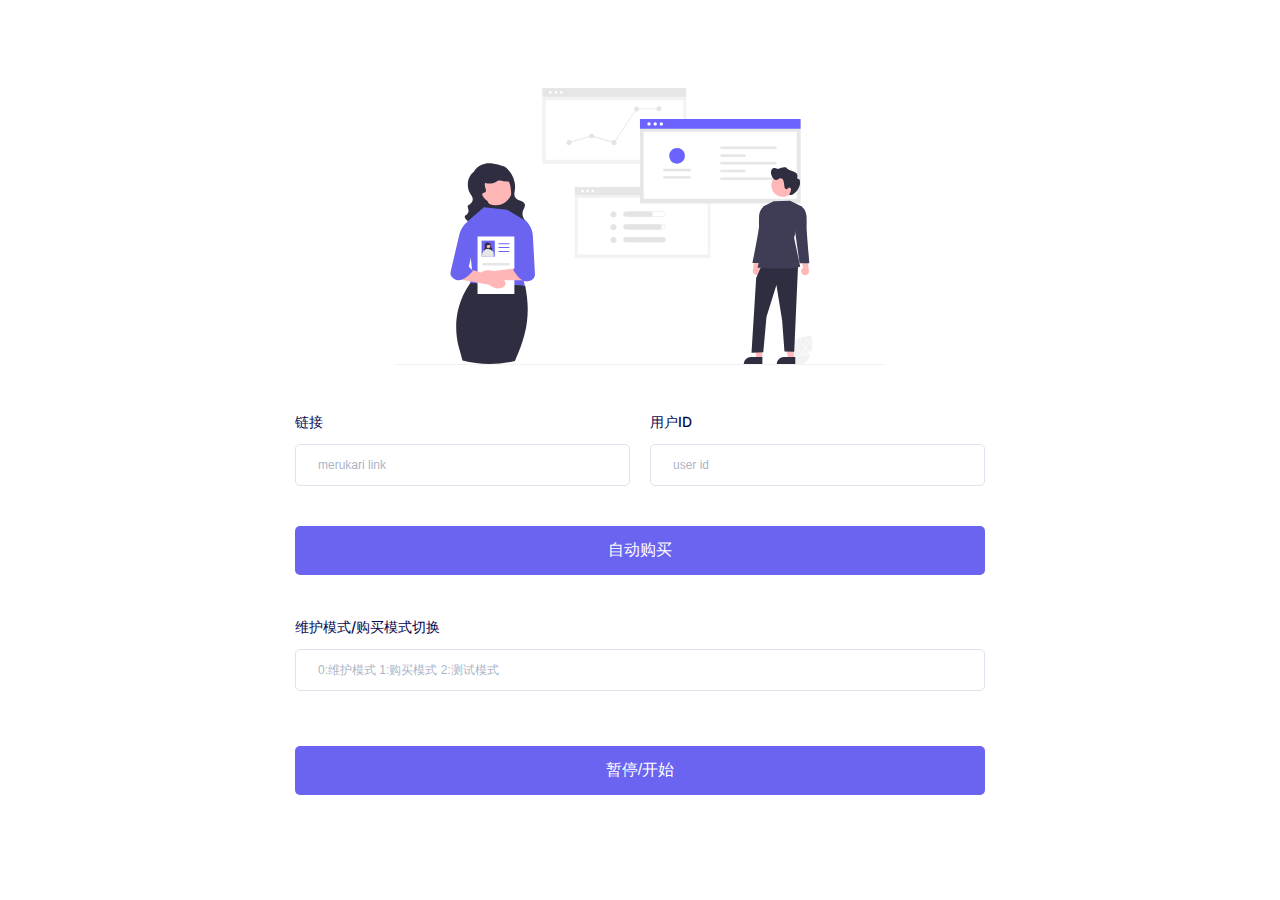
<file: buyer.html>
<!DOCTYPE html>
<html lang="en">
<head>
    <meta charset="UTF-8">
    <meta http-equiv="X-UA-Compatible" content="IE=edge">
    <meta name="viewport" content="width=device-width, initial-scale=1.0">
    <title>Document</title>
</head>
<body>
    <script>
        function callMaintenanceAPI() {
          if (document.getElementById('input1').value == undefined || document.getElementById('input1').value == ""){
            alert('请输入维护/运行状态0：维护中 1：运行中 2：测试中');
            return
          }
            const inputValue = document.getElementById('input1').value;
            fetch(`https://16dd-2001-19f0-7001-5f6-5400-4ff-fe75-1880.ngrok-free.app/maintenance/${inputValue}`, {
                headers: {
                    'x-api-key': 'DX1TXDMYJDV8JPN1BC4VLMAF88KP5JT5'
                }
            })
            .then(response => {
                // if (response.ok) {
                    alert('维护/运行通知成功');
                // }
                return response.json();
            })
            .then(data => console.log(data));
            
        }

        function callBuyAPI() {
          if (document.getElementById('input2').value == undefined || document.getElementById('input2').value == ""){
            alert('请输入有效链接');
            return
          }
          if (document.getElementById('input3').value == undefined || document.getElementById('input3').value == ""){
            alert('请输入user id');
            return
          }
            const url = document.getElementById('input2').value;
            const userId = document.getElementById('input3').value;
            fetch('https://16dd-2001-19f0-7001-5f6-5400-4ff-fe75-1880.ngrok-free.app/order/buy', {
                method: 'POST',
                headers: {
                    'x-api-key': 'DX1TXDMYJDV8JPN1BC4VLMAF88KP5JT5',
                    'Content-Type': 'application/json'
                },
                body: JSON.stringify({ url: url, user_id: userId })
            })
            .then(response => {
                // if (response.ok) {
                    alert('通知购买成功！');
                // }
                return response.json();
            })
            .then(data => console.log(data));
            
        }
    </script>
<div class="formbold-main-wrapper">
    <!-- Author: FormBold Team -->
    <!-- Learn More: https://formbold.com -->
    <div class="formbold-form-wrapper">
      <svg class="formbold-img" width="490" height="277" viewBox="0 0 490 277" fill="none" xmlns="http://www.w3.org/2000/svg">
      <path d="M117.788 99.057L84.5945 102.957L88.3018 134.357L121.495 130.457L117.788 99.057Z" fill="#2F2E41"/>
      <path d="M100.822 117.158C109.823 117.158 117.119 109.879 117.119 100.901C117.119 91.9228 109.823 84.6445 100.822 84.6445C91.8224 84.6445 84.5264 91.9228 84.5264 100.901C84.5264 109.879 91.8224 117.158 100.822 117.158Z" fill="#FFB6B6"/>
      <path d="M90.0781 75.6872H90.0781C79.9229 78.4996 80.8686 82.276 77.7916 84.6556C72.3704 88.8479 71.2638 99.2447 75.1344 105.565C76.1686 107.254 78.1922 109.485 77.6602 112.214C77.2517 114.309 75.5278 115.719 75.2031 115.976C72.5456 118.078 74.1697 115.758 73.0488 117.386C71.8115 119.184 74.2981 121.226 73.2853 124.305C72.3875 127.034 69.8811 127.107 69.7511 128.772C69.5271 131.639 76.5603 136.524 83.2852 135.285C89.2729 134.182 93.1547 128.566 94.0901 123.597C94.7167 120.268 94.4982 114.695 91.5975 112.313C91.1906 111.979 90.0923 111.183 88.9712 109.727C88.0842 108.575 86.9163 107.059 87.3548 105.865C87.8219 104.594 89.6224 105.023 90.5864 103.749C91.8936 102.022 89.8131 99.6077 89.7775 96.8984C89.7174 92.3108 95.5106 86.1039 102.434 86.1501C110.288 86.2025 114.119 94.2657 114.521 95.1488C115.354 96.9792 115.559 98.8206 115.97 102.503C116.558 107.788 116.927 111.101 115.668 114.694C113.857 119.862 110.753 119.692 110.317 123.426C109.637 129.25 116.654 134.194 117.455 134.743C123.392 138.817 131.687 139.277 132.807 136.991C133.815 134.931 128.043 132.59 127.52 126.615C127.066 121.437 131.067 119.372 129.74 115.935C128.281 112.152 123.053 113.668 120.28 109.522C117.691 105.652 121.296 102.912 119.672 94.5437C119.328 92.7734 118.161 87.7141 114.25 83.0253C112.527 80.9596 110.775 78.8587 107.853 77.9887C104.582 77.0146 95.45 74.1995 90.0782 75.6872L90.0781 75.6872L90.0781 75.6872Z" fill="#2F2E41"/>
      <path d="M84.896 90.7656C85.7332 94.2515 91.2594 95.3588 93.5822 95.5333C94.5659 95.6072 97.8903 95.8569 100.955 94.0883C102.087 93.4345 102.467 92.919 103.681 92.6102C105.325 92.1922 106.241 92.727 108.967 93.1469C111.997 93.6137 113.513 93.8472 114.185 93.1126C115.283 91.9118 113.935 88.5641 112.231 86.3962C109.081 82.3876 104.089 81.6182 101.761 81.2593C99.1009 80.8493 93.7033 80.0172 89.2377 83.3095C88.6407 83.7497 84.0453 87.2239 84.8959 90.7656H84.896L84.896 90.7656Z" fill="#2F2E41"/>
      <path d="M119.898 272.967C111.817 274.923 103.375 275.956 94.692 275.956C85.2874 275.956 76.1623 274.744 67.4758 272.46C66.5288 268.964 65.4536 265.092 64.2349 260.809C53.3011 222.357 75.452 195.095 75.452 195.095L80.917 190.793L130.109 197.391C135.834 225.234 132.108 245.895 119.898 272.967L119.898 272.967Z" fill="#2F2E41"/>
      <path d="M111.885 121.636L88.8718 119.34L72.1875 133.688L77.3654 185.341L75.0641 195.098L129.72 197.394L126.843 183.619L130.87 133.114L111.885 121.636Z" fill="#6A64F1"/>
      <path d="M119.364 148.607H82.543V206H119.364V148.607Z" fill="white"/>
      <path d="M114.11 156.159H103.821C103.543 156.159 103.317 155.933 103.317 155.656C103.317 155.378 103.543 155.152 103.821 155.152H114.11C114.388 155.152 114.614 155.378 114.614 155.656C114.614 155.933 114.388 156.159 114.11 156.159Z" fill="#6A64F1"/>
      <path d="M114.11 160.03H103.821C103.543 160.03 103.317 159.804 103.317 159.527C103.317 159.249 103.543 159.023 103.821 159.023H114.11C114.388 159.023 114.614 159.249 114.614 159.527C114.614 159.804 114.388 160.03 114.11 160.03Z" fill="#6A64F1"/>
      <path d="M114.11 163.903H103.821C103.543 163.903 103.317 163.677 103.317 163.4C103.317 163.122 103.543 162.896 103.821 162.896H114.11C114.388 162.896 114.614 163.122 114.614 163.4C114.614 163.677 114.388 163.903 114.11 163.903Z" fill="#6A64F1"/>
      <path d="M113.648 177.454H88.6302C87.9536 177.454 87.4031 176.905 87.4031 176.23C87.4031 175.555 87.9536 175.006 88.6302 175.006H113.648C114.324 175.006 114.875 175.555 114.875 176.23C114.875 176.905 114.324 177.454 113.648 177.454Z" fill="#E6E6E6"/>
      <path d="M99.5741 199.745C104.552 201.302 109.392 200.001 110.384 196.841C111.376 193.68 108.146 189.858 103.166 188.302C101.185 187.653 99.0776 187.486 97.0194 187.817L75.8451 181.488L62.407 191.078L94.2476 196.644C95.7493 198.087 97.5758 199.151 99.5741 199.745Z" fill="#FFB6B6"/>
      <path d="M74.356 132.537C74.356 132.537 66.6413 136.935 64.4371 146.28L55.6204 183.66C55.6204 183.66 53.9672 189.157 61.4064 191.906C68.8455 194.654 77.9378 182.836 77.9378 182.836L73.7854 178.693L81.7951 143.806L74.356 132.537V132.537L74.356 132.537Z" fill="#6A64F1"/>
      <path d="M93.835 194.221C88.6602 194.878 84.126 192.746 83.7078 189.461C83.2896 186.176 87.1453 182.981 92.322 182.325C94.3863 182.035 96.4902 182.242 98.4579 182.929L120.419 180.424L131.952 192.227L99.6262 192.105C97.8929 193.262 95.9071 193.987 93.835 194.221Z" fill="#FFB6B6"/>
      <path d="M130.536 132.502C130.536 132.502 137.352 138.188 137.87 147.774L139.942 186.119C139.942 186.119 140.598 191.821 132.79 193.218C124.981 194.615 118.12 181.382 118.12 181.382L122.94 178.035L121.221 142.286L130.536 132.502H130.536H130.536Z" fill="#6A64F1"/>
      <path d="M99.8027 152.625H86.5703V168.695H99.8027V152.625Z" fill="#6A64F1"/>
      <path d="M90.1027 164.62L89.1937 168.592L89.1707 168.695H86.5818C86.8924 167.387 87.2779 165.768 87.4563 164.993C87.6806 164.052 88.2675 163.444 88.6414 163.14C88.8313 162.973 88.9694 162.898 88.9694 162.898L90.1028 164.62H90.1027H90.1027Z" fill="#E6E6E6"/>
      <path d="M98.842 168.697H96.3221L96.115 164.387L97.4957 162.935L97.536 162.895C97.536 162.895 98.5773 163.761 98.6521 165.225C98.6924 165.954 98.773 167.417 98.842 168.697H98.842Z" fill="#E6E6E6"/>
      <path d="M95.5746 157.791L91.0737 158.32L91.5764 162.578L96.0773 162.049L95.5746 157.791Z" fill="#2F2E41"/>
      <path d="M93.2744 160.247C94.4947 160.247 95.4841 159.26 95.4841 158.042C95.4841 156.825 94.4947 155.838 93.2744 155.838C92.054 155.838 91.0647 156.825 91.0647 158.042C91.0647 159.26 92.054 160.247 93.2744 160.247Z" fill="#FFB6B6"/>
      <path d="M91.8175 154.624H91.8175C90.4405 155.005 90.5687 155.518 90.1515 155.84C89.4164 156.409 89.2664 157.818 89.7912 158.675C89.9314 158.904 90.2058 159.207 90.1337 159.577C90.0783 159.861 89.8446 160.052 89.8005 160.087C89.4402 160.372 89.6604 160.057 89.5084 160.278C89.3406 160.522 89.6778 160.799 89.5405 161.216C89.4187 161.586 89.0789 161.596 89.0613 161.822C89.0309 162.211 89.9846 162.873 90.8964 162.705C91.7083 162.556 92.2347 161.794 92.3615 161.12C92.4465 160.669 92.4169 159.913 92.0235 159.59C91.9684 159.545 91.8194 159.437 91.6674 159.24C91.5471 159.084 91.3888 158.878 91.4482 158.716C91.5116 158.544 91.7557 158.602 91.8864 158.429C92.0637 158.195 91.7816 157.868 91.7767 157.5C91.7686 156.878 92.5541 156.037 93.4929 156.043C94.5579 156.05 95.0773 157.143 95.1319 157.263C95.2449 157.511 95.2727 157.761 95.3283 158.26C95.4081 158.977 95.4581 159.426 95.2874 159.913C95.0419 160.614 94.6209 160.591 94.5618 161.097C94.4695 161.887 95.4211 162.557 95.5297 162.632C96.3347 163.184 97.4595 163.247 97.6113 162.937C97.7481 162.657 96.9654 162.34 96.8944 161.53C96.833 160.827 97.3754 160.548 97.1955 160.081C96.9976 159.569 96.2888 159.774 95.9127 159.212C95.5617 158.687 96.0505 158.316 95.8303 157.181C95.7837 156.941 95.6254 156.255 95.0951 155.619C94.8615 155.339 94.6239 155.054 94.2277 154.936C93.7842 154.804 92.5459 154.422 91.8175 154.624L91.8175 154.624H91.8175Z" fill="#2F2E41"/>
      <path d="M91.1148 156.67C91.2283 157.143 91.9776 157.293 92.2926 157.316C92.426 157.326 92.8768 157.36 93.2923 157.12C93.4458 157.032 93.4973 156.962 93.662 156.92C93.8849 156.863 94.0091 156.936 94.3787 156.993C94.7896 157.056 94.9951 157.088 95.0862 156.988C95.2352 156.825 95.0524 156.371 94.8213 156.077C94.3941 155.534 93.7173 155.43 93.4016 155.381C93.0409 155.325 92.309 155.213 91.7035 155.659C91.6226 155.719 90.9994 156.19 91.1148 156.67H91.1148H91.1148Z" fill="#2F2E41"/>
      <path d="M97.588 162.989L97.1335 168.694H89.1998L89.194 168.591L88.6417 163.138L88.636 163.075L90.3159 161.635L90.8337 161.187L91.1847 160.889L92.0879 160.981L94.6883 161.239H94.6941L95.5686 161.767L96.8746 162.559L97.4959 162.932L97.588 162.989Z" fill="#E6E6E6"/>
      <path d="M415.894 265.59L408.219 266.033L416.476 263.048C417.807 255.837 416.845 247.873 416.845 247.873C416.845 247.873 400.255 249.161 394.52 256.161C388.784 263.16 390.942 269.013 396.075 273.219C401.208 277.425 407.371 278.391 413.107 271.392C414.422 269.669 415.371 267.694 415.894 265.59Z" fill="#F2F2F2"/>
      <path d="M406.915 265.33L406.633 265.675C403.326 269.668 400.086 272.243 396.953 273.359C396.908 273.376 396.862 273.39 396.817 273.407L396.742 273.195L396.673 272.99C400.095 271.817 403.372 268.881 406.257 265.398C406.351 265.287 406.446 265.174 406.539 265.058C407.747 263.573 408.884 262.001 409.931 260.427C410.013 260.306 410.095 260.182 410.177 260.058C411.548 257.973 412.761 255.9 413.77 254.063C413.842 253.934 413.912 253.803 413.98 253.674C415.675 250.557 416.75 248.176 416.985 247.645C417.015 247.581 417.03 247.545 417.034 247.537L417.234 247.624L417.237 247.624L417.439 247.712C417.435 247.72 417.384 247.841 417.283 248.061C416.912 248.888 415.882 251.113 414.364 253.917C414.295 254.043 414.225 254.174 414.153 254.303C413.336 255.795 412.389 257.434 411.334 259.105C411.07 259.525 410.805 259.936 410.539 260.337C410.459 260.463 410.377 260.587 410.295 260.708C409.163 262.41 408.036 263.95 406.915 265.33Z" fill="white"/>
      <path d="M414.364 253.918C414.237 253.839 414.108 253.759 413.981 253.675C413.634 253.445 413.299 253.198 412.977 252.935C411.604 251.813 410.501 250.398 409.748 248.793C409.602 248.825 409.456 248.856 409.307 248.889C410.088 250.59 411.247 252.091 412.697 253.276C413.04 253.558 413.398 253.821 413.77 254.064C413.896 254.148 414.024 254.227 414.153 254.304C415.208 254.943 416.355 255.417 417.553 255.711C417.557 255.557 417.56 255.406 417.565 255.258C416.437 254.972 415.359 254.52 414.364 253.918Z" fill="white"/>
      <path d="M410.539 260.337C410.415 260.248 410.295 260.154 410.177 260.058C410.139 260.03 410.102 259.999 410.066 259.97C408.58 258.753 407.411 257.194 406.658 255.427C405.905 253.66 405.59 251.737 405.74 249.822C405.59 249.867 405.439 249.912 405.288 249.96C405.162 251.918 405.504 253.879 406.286 255.679C407.068 257.48 408.268 259.067 409.786 260.312C409.834 260.351 409.882 260.39 409.931 260.427C410.052 260.524 410.173 260.617 410.295 260.708C412.195 262.109 414.458 262.933 416.814 263.082C416.842 262.936 416.87 262.791 416.896 262.644C414.598 262.51 412.388 261.708 410.539 260.337Z" fill="white"/>
      <path d="M406.916 265.329C406.788 265.241 406.662 265.15 406.539 265.057C406.406 264.958 406.276 264.856 406.147 264.751C404.153 263.113 402.743 260.873 402.128 258.366C401.513 255.859 401.727 253.221 402.737 250.846C402.547 250.921 402.358 250.995 402.171 251.073C401.236 253.502 401.089 256.164 401.753 258.68C402.416 261.197 403.856 263.441 405.868 265.093C405.996 265.198 406.125 265.301 406.257 265.398C406.381 265.494 406.506 265.585 406.633 265.674C409.203 267.464 412.356 268.211 415.456 267.763C415.523 267.607 415.585 267.448 415.647 267.289C412.593 267.796 409.461 267.093 406.916 265.329Z" fill="white"/>
      <path d="M291.184 0.117188H147.323V75.6545H291.184V0.117188Z" fill="#F2F2F2"/>
      <path d="M291.096 0H147.235V8.75687H291.096V0Z" fill="#E6E6E6"/>
      <path d="M288.491 12.3066H150.576V71.6716H288.491V12.3066Z" fill="white"/>
      <path d="M160.868 5.80337C161.668 5.80337 162.316 5.15483 162.316 4.35481C162.316 3.55479 161.668 2.90625 160.868 2.90625C160.067 2.90625 159.419 3.55479 159.419 4.35481C159.419 5.15483 160.067 5.80337 160.868 5.80337Z" fill="white"/>
      <path d="M166.366 5.80337C167.166 5.80337 167.815 5.15483 167.815 4.35481C167.815 3.55479 167.166 2.90625 166.366 2.90625C165.566 2.90625 164.917 3.55479 164.917 4.35481C164.917 5.15483 165.566 5.80337 166.366 5.80337Z" fill="white"/>
      <path d="M155.354 5.80337C156.154 5.80337 156.803 5.15483 156.803 4.35481C156.803 3.55479 156.154 2.90625 155.354 2.90625C154.554 2.90625 153.906 3.55479 153.906 4.35481C153.906 5.15483 154.554 5.80337 155.354 5.80337Z" fill="white"/>
      <path d="M174.072 57.1761C175.478 57.1761 176.617 56.0366 176.617 54.631C176.617 53.2254 175.478 52.0859 174.072 52.0859C172.666 52.0859 171.527 53.2254 171.527 54.631C171.527 56.0366 172.666 57.1761 174.072 57.1761Z" fill="#E4E4E4"/>
      <path d="M196.553 50.512C197.959 50.512 199.098 49.3725 199.098 47.9669C199.098 46.5613 197.959 45.4219 196.553 45.4219C195.148 45.4219 194.008 46.5613 194.008 47.9669C194.008 49.3725 195.148 50.512 196.553 50.512Z" fill="#E4E4E4"/>
      <path d="M219.035 57.1761C220.44 57.1761 221.58 56.0366 221.58 54.631C221.58 53.2254 220.44 52.0859 219.035 52.0859C217.629 52.0859 216.49 53.2254 216.49 54.631C216.49 56.0366 217.629 57.1761 219.035 57.1761Z" fill="#E4E4E4"/>
      <path d="M241.516 23.5569C242.922 23.5569 244.061 22.4175 244.061 21.0119C244.061 19.6063 242.922 18.4668 241.516 18.4668C240.111 18.4668 238.971 19.6063 238.971 21.0119C238.971 22.4175 240.111 23.5569 241.516 23.5569Z" fill="#E4E4E4"/>
      <path d="M263.998 23.2425C265.403 23.2425 266.543 22.103 266.543 20.6974C266.543 19.2918 265.403 18.1523 263.998 18.1523C262.592 18.1523 261.453 19.2918 261.453 20.6974C261.453 22.103 262.592 23.2425 263.998 23.2425Z" fill="#E4E4E4"/>
      <path d="M219.088 55.2005L196.553 48.199L174.327 54.9698L173.818 54.2909L196.553 47.1391L218.981 54.0602L241.268 20.6522L241.358 20.6157L263.839 20.5762L264.156 21.3634L241.764 21.3668L219.088 55.2005Z" fill="#E4E4E4"/>
      <path d="M315.278 99.0449H179.896V170.13H315.278V99.0449Z" fill="#F2F2F2"/>
      <path d="M315.195 98.9355H179.813V107.176H315.195V98.9355Z" fill="#E6E6E6"/>
      <path d="M312.744 110.043H182.75V166.512H312.744V110.043Z" fill="white"/>
      <path d="M192.642 104.398C193.395 104.398 194.005 103.788 194.005 103.035C194.005 102.282 193.395 101.672 192.642 101.672C191.889 101.672 191.279 102.282 191.279 103.035C191.279 103.788 191.889 104.398 192.642 104.398Z" fill="white"/>
      <path d="M197.817 104.398C198.569 104.398 199.18 103.788 199.18 103.035C199.18 102.282 198.569 101.672 197.817 101.672C197.064 101.672 196.453 102.282 196.453 103.035C196.453 103.788 197.064 104.398 197.817 104.398Z" fill="white"/>
      <path d="M187.454 104.398C188.207 104.398 188.817 103.788 188.817 103.035C188.817 102.282 188.207 101.672 187.454 101.672C186.701 101.672 186.091 102.282 186.091 103.035C186.091 103.788 186.701 104.398 187.454 104.398Z" fill="white"/>
      <path d="M405.654 31.1523H245.068V115.472H405.654V31.1523Z" fill="#E6E6E6"/>
      <path d="M405.556 31.0215H244.97V40.7964H405.556V31.0215Z" fill="#6C63FF"/>
      <path d="M401.791 43.8008H248.673V110.767H401.791V43.8008Z" fill="white"/>
      <path d="M260.187 37.5015C261.08 37.5015 261.804 36.7776 261.804 35.8845C261.804 34.9915 261.08 34.2676 260.187 34.2676C259.294 34.2676 258.57 34.9915 258.57 35.8845C258.57 36.7776 259.294 37.5015 260.187 37.5015Z" fill="white"/>
      <path d="M266.325 37.5015C267.218 37.5015 267.942 36.7776 267.942 35.8845C267.942 34.9915 267.218 34.2676 266.325 34.2676C265.432 34.2676 264.708 34.9915 264.708 35.8845C264.708 36.7776 265.432 37.5015 266.325 37.5015Z" fill="white"/>
      <path d="M254.033 37.5015C254.927 37.5015 255.65 36.7776 255.65 35.8845C255.65 34.9915 254.927 34.2676 254.033 34.2676C253.14 34.2676 252.417 34.9915 252.417 35.8845C252.417 36.7776 253.14 37.5015 254.033 37.5015Z" fill="white"/>
      <path d="M326.325 58.4727C326.007 58.5149 325.715 58.6713 325.504 58.9128C325.292 59.1542 325.175 59.4644 325.175 59.7854C325.175 60.1065 325.292 60.4166 325.504 60.6581C325.715 60.8996 326.007 61.056 326.325 61.0982H380.546C380.864 61.056 381.156 60.8996 381.368 60.6581C381.58 60.4166 381.696 60.1065 381.696 59.7854C381.696 59.4644 381.58 59.1542 381.368 58.9128C381.156 58.6713 380.864 58.5149 380.546 58.4727H326.325Z" fill="#E6E6E6"/>
      <path d="M326.325 89.4355C326.007 89.4778 325.715 89.6342 325.504 89.8756C325.292 90.1171 325.175 90.4273 325.175 90.7483C325.175 91.0694 325.292 91.3795 325.504 91.621C325.715 91.8625 326.007 92.0189 326.325 92.0611H380.546C380.864 92.0189 381.156 91.8625 381.368 91.621C381.58 91.3795 381.696 91.0694 381.696 90.7483C381.696 90.4273 381.58 90.1171 381.368 89.8756C381.156 89.6342 380.864 89.4778 380.546 89.4355H326.325Z" fill="#E6E6E6"/>
      <path d="M326.325 66.3496C326.007 66.3918 325.715 66.5482 325.504 66.7897C325.292 67.0312 325.175 67.3413 325.175 67.6624C325.175 67.9834 325.292 68.2935 325.504 68.535C325.715 68.7765 326.007 68.9329 326.325 68.9751H349.657C349.975 68.9329 350.267 68.7765 350.479 68.535C350.69 68.2935 350.807 67.9834 350.807 67.6624C350.807 67.3413 350.69 67.0312 350.479 66.7897C350.267 66.5482 349.975 66.3918 349.657 66.3496H326.325Z" fill="#E6E6E6"/>
      <path d="M326.325 73.8574C326.007 73.8996 325.715 74.056 325.503 74.2975C325.292 74.539 325.175 74.8491 325.175 75.1702C325.175 75.4912 325.292 75.8014 325.503 76.0429C325.715 76.2843 326.007 76.4407 326.325 76.483H380.546C380.864 76.4407 381.156 76.2843 381.368 76.0429C381.579 75.8014 381.696 75.4912 381.696 75.1702C381.696 74.8491 381.579 74.539 381.368 74.2975C381.156 74.056 380.864 73.8996 380.546 73.8574H326.325Z" fill="#E6E6E6"/>
      <path d="M326.325 81.7344C326.007 81.7766 325.715 81.933 325.504 82.1745C325.292 82.416 325.175 82.7261 325.175 83.0471C325.175 83.3682 325.292 83.6783 325.504 83.9198C325.715 84.1613 326.007 84.3177 326.325 84.3599H349.657C349.975 84.3177 350.267 84.1613 350.479 83.9198C350.69 83.6783 350.807 83.3682 350.807 83.0471C350.807 82.7261 350.69 82.416 350.479 82.1745C350.267 81.933 349.975 81.7766 349.657 81.7344H326.325Z" fill="#E6E6E6"/>
      <path d="M294.726 90.6241C294.89 90.6245 295.053 90.5924 295.204 90.5298C295.356 90.4673 295.494 90.3753 295.611 90.2593C295.727 90.1433 295.819 90.0055 295.882 89.8538C295.945 89.7021 295.978 89.5394 295.978 89.3752C295.978 89.2109 295.946 89.0482 295.883 88.8964C295.82 88.7446 295.728 88.6067 295.612 88.4906C295.495 88.3745 295.357 88.2824 295.206 88.2197C295.054 88.157 294.891 88.1248 294.727 88.125H269.378C269.213 88.1246 269.051 88.1566 268.899 88.2192C268.747 88.2818 268.609 88.3738 268.492 88.4898C268.376 88.6058 268.284 88.7436 268.221 88.8953C268.158 89.047 268.125 89.2097 268.125 89.3739C268.125 89.5382 268.157 89.7009 268.22 89.8527C268.283 90.0045 268.375 90.1424 268.492 90.2585C268.608 90.3746 268.746 90.4666 268.898 90.5294C269.049 90.5921 269.212 90.6243 269.376 90.6241H294.726Z" fill="#E4E4E4"/>
      <path d="M294.726 83.2628C295.057 83.2622 295.374 83.1302 295.608 82.896C295.841 82.6617 295.973 82.3442 295.973 82.0132C295.973 81.6822 295.841 81.3647 295.608 81.1305C295.374 80.8962 295.057 80.7643 294.726 80.7637H269.378C269.213 80.7633 269.051 80.7953 268.899 80.8579C268.747 80.9205 268.609 81.0124 268.492 81.1284C268.376 81.2444 268.284 81.3823 268.221 81.534C268.158 81.6857 268.125 81.8483 268.125 82.0126C268.125 82.1769 268.157 82.3396 268.22 82.4914C268.283 82.6431 268.375 82.781 268.492 82.8971C268.608 83.0133 268.746 83.1053 268.898 83.1681C269.049 83.2308 269.212 83.263 269.376 83.2628H294.726Z" fill="#E4E4E4"/>
      <path d="M282.051 59.9121C283.607 59.9121 285.128 60.3734 286.421 61.2377C287.715 62.1019 288.723 63.3303 289.318 64.7675C289.913 66.2047 290.069 67.7862 289.766 69.3119C289.462 70.8376 288.713 72.2391 287.613 73.3391C286.513 74.439 285.112 75.1881 283.586 75.4916C282.06 75.7951 280.479 75.6394 279.041 75.0441C277.604 74.4487 276.376 73.4406 275.512 72.1472C274.647 70.8537 274.186 69.3331 274.186 67.7774C274.188 65.6922 275.018 63.6929 276.492 62.2184C277.967 60.7439 279.966 59.9145 282.051 59.9121Z" fill="#6C63FF"/>
      <path d="M218.443 129.469C220.143 129.469 221.52 128.091 221.52 126.392C221.52 124.692 220.143 123.314 218.443 123.314C216.744 123.314 215.366 124.692 215.366 126.392C215.366 128.091 216.744 129.469 218.443 129.469Z" fill="#E4E4E4"/>
      <path d="M267.888 123.997C268.162 123.997 268.434 124.051 268.688 124.155C268.941 124.26 269.172 124.414 269.366 124.608C269.56 124.802 269.714 125.032 269.819 125.285C269.924 125.539 269.978 125.81 269.978 126.084C269.978 126.359 269.924 126.63 269.819 126.884C269.714 127.137 269.56 127.367 269.366 127.561C269.172 127.755 268.941 127.909 268.688 128.013C268.434 128.118 268.162 128.172 267.888 128.171H235.522C235.248 128.172 234.976 128.118 234.723 128.013C234.469 127.909 234.239 127.755 234.045 127.561C233.851 127.367 233.697 127.137 233.592 126.884C233.487 126.63 233.432 126.359 233.432 126.084C233.432 125.81 233.487 125.539 233.592 125.285C233.697 125.032 233.851 124.802 234.045 124.608C234.239 124.414 234.469 124.26 234.723 124.155C234.976 124.051 235.248 123.997 235.522 123.997H267.888ZM267.888 123.486H235.522C234.833 123.486 234.173 123.76 233.685 124.247C233.198 124.735 232.924 125.395 232.924 126.084C232.924 126.774 233.198 127.434 233.685 127.922C234.173 128.409 234.833 128.683 235.522 128.683H267.888C268.577 128.683 269.238 128.409 269.725 127.922C270.212 127.434 270.486 126.774 270.486 126.084C270.486 125.395 270.212 124.735 269.725 124.247C269.238 123.76 268.577 123.486 267.888 123.486Z" fill="#E4E4E4"/>
      <path d="M255.117 128.683H230.753C230.064 128.683 229.403 128.409 228.916 127.922C228.428 127.434 228.155 126.774 228.155 126.084C228.155 125.395 228.428 124.735 228.916 124.247C229.403 123.76 230.064 123.486 230.753 123.486H255.117C255.806 123.486 256.467 123.76 256.954 124.247C257.442 124.735 257.715 125.395 257.715 126.084C257.715 126.774 257.442 127.434 256.954 127.922C256.467 128.409 255.806 128.683 255.117 128.683Z" fill="#E4E4E4"/>
      <path d="M218.443 142.248C220.143 142.248 221.52 140.871 221.52 139.171C221.52 137.472 220.143 136.094 218.443 136.094C216.744 136.094 215.366 137.472 215.366 139.171C215.366 140.871 216.744 142.248 218.443 142.248Z" fill="#E4E4E4"/>
      <path d="M267.888 136.777C268.162 136.776 268.434 136.83 268.688 136.935C268.941 137.039 269.172 137.193 269.366 137.387C269.56 137.581 269.714 137.811 269.819 138.064C269.924 138.318 269.978 138.589 269.978 138.864C269.978 139.138 269.924 139.41 269.819 139.663C269.714 139.917 269.56 140.147 269.366 140.341C269.172 140.534 268.941 140.688 268.688 140.793C268.434 140.897 268.162 140.951 267.888 140.951H235.522C235.248 140.951 234.976 140.897 234.723 140.793C234.469 140.688 234.239 140.534 234.045 140.341C233.851 140.147 233.697 139.917 233.592 139.663C233.487 139.41 233.432 139.138 233.432 138.864C233.432 138.589 233.487 138.318 233.592 138.064C233.697 137.811 233.851 137.581 234.045 137.387C234.239 137.193 234.469 137.039 234.723 136.935C234.976 136.83 235.248 136.776 235.522 136.777H267.888ZM267.888 136.266H235.522C234.833 136.266 234.173 136.539 233.685 137.027C233.198 137.514 232.924 138.175 232.924 138.864C232.924 139.553 233.198 140.214 233.685 140.701C234.173 141.188 234.833 141.462 235.522 141.462H267.888C268.577 141.462 269.238 141.188 269.725 140.701C270.212 140.214 270.486 139.553 270.486 138.864C270.486 138.175 270.212 137.514 269.725 137.027C269.238 136.539 268.577 136.266 267.888 136.266Z" fill="#E4E4E4"/>
      <path d="M264.318 141.462H230.753C230.064 141.462 229.403 141.188 228.916 140.701C228.428 140.214 228.155 139.553 228.155 138.864C228.155 138.175 228.428 137.514 228.916 137.027C229.403 136.539 230.064 136.266 230.753 136.266H264.318C265.006 136.267 265.666 136.541 266.153 137.028C266.639 137.515 266.913 138.175 266.913 138.864C266.913 139.552 266.639 140.213 266.153 140.7C265.666 141.187 265.006 141.461 264.318 141.462Z" fill="#E4E4E4"/>
      <path d="M218.443 155.028C220.143 155.028 221.52 153.65 221.52 151.95C221.52 150.251 220.143 148.873 218.443 148.873C216.744 148.873 215.366 150.251 215.366 151.95C215.366 153.65 216.744 155.028 218.443 155.028Z" fill="#E4E4E4"/>
      <path d="M267.888 149.554C268.442 149.554 268.972 149.774 269.364 150.165C269.755 150.557 269.975 151.088 269.975 151.641C269.975 152.195 269.755 152.725 269.364 153.117C268.972 153.508 268.442 153.728 267.888 153.728H235.522C234.969 153.728 234.438 153.508 234.047 153.117C233.655 152.725 233.435 152.195 233.435 151.641C233.435 151.088 233.655 150.557 234.047 150.165C234.438 149.774 234.969 149.554 235.522 149.554H267.888ZM267.888 149.043H235.522C234.833 149.043 234.173 149.317 233.685 149.804C233.198 150.291 232.924 150.952 232.924 151.641C232.924 152.33 233.198 152.991 233.685 153.478C234.173 153.966 234.833 154.239 235.522 154.239H267.888C268.577 154.239 269.238 153.966 269.725 153.478C270.212 152.991 270.486 152.33 270.486 151.641C270.486 150.952 270.212 150.291 269.725 149.804C269.238 149.317 268.577 149.043 267.888 149.043Z" fill="#E4E4E4"/>
      <path d="M268.003 154.239H230.753C230.064 154.239 229.403 153.966 228.916 153.478C228.428 152.991 228.155 152.33 228.155 151.641C228.155 150.952 228.428 150.291 228.916 149.804C229.403 149.317 230.064 149.043 230.753 149.043H268.003C268.692 149.043 269.353 149.317 269.841 149.804C270.328 150.291 270.602 150.952 270.602 151.641C270.602 152.33 270.328 152.991 269.841 153.478C269.353 153.966 268.692 154.239 268.003 154.239Z" fill="#E4E4E4"/>
      <path d="M364.853 185.343C365.229 184.895 365.502 184.371 365.654 183.806C365.805 183.241 365.831 182.65 365.729 182.075C365.627 181.499 365.4 180.953 365.065 180.474C364.729 179.996 364.292 179.597 363.785 179.305L366.443 165.346L359.627 168.186L358.148 181.007C357.715 181.891 357.621 182.902 357.884 183.851C358.147 184.799 358.748 185.618 359.575 186.153C360.401 186.687 361.395 186.9 362.368 186.751C363.341 186.602 364.225 186.101 364.853 185.343Z" fill="#FFB7B7"/>
      <path d="M398.839 271L393.067 271L390.322 248.738L398.84 248.739L398.839 271Z" fill="#FFB7B7"/>
      <path d="M400.311 276.595L381.701 276.594V276.358C381.701 274.437 382.465 272.595 383.823 271.237C385.181 269.878 387.024 269.115 388.945 269.115H388.945L400.311 269.116L400.311 276.595Z" fill="#2F2E41"/>
      <path d="M367.298 271L361.526 271L358.781 248.738L367.299 248.739L367.298 271Z" fill="#FFB7B7"/>
      <path d="M367.357 276.595L348.748 276.594V276.358C348.748 274.437 349.511 272.595 350.869 271.237C352.228 269.878 354.07 269.115 355.991 269.115H355.991L367.358 269.116L367.357 276.595Z" fill="#2F2E41"/>
      <path d="M366.825 176.979L361.176 189.993L356.516 264.797L368.285 264.327L371.499 228.667L381.415 196.906L387.116 232.315L389.47 263.385L399.208 263.807L403.089 176.979H366.825Z" fill="#2F2E41"/>
      <path d="M395.063 112.758L378.69 113.167L369.077 118.102L368.55 154.51L362.554 179.646C362.554 179.646 400.014 182.224 405.192 178.458L399.072 149.742L407.28 118.707L395.063 112.758Z" fill="#3F3D56"/>
      <path d="M370.826 118.671L369.077 118.102C369.077 118.102 363.529 121.662 364.057 130.27C364.057 130.27 363.849 134.725 364.048 137.689C364.276 141.09 357.457 174.88 357.457 174.88H367.343L371.58 144.28L370.826 118.671Z" fill="#3F3D56"/>
      <path d="M407.024 185.812C406.648 185.364 406.374 184.84 406.223 184.275C406.072 183.71 406.046 183.119 406.148 182.544C406.25 181.968 406.476 181.422 406.812 180.943C407.148 180.464 407.585 180.065 408.091 179.774L405.434 165.814L412.25 168.655L413.728 181.476C414.162 182.359 414.256 183.371 413.993 184.32C413.73 185.268 413.129 186.087 412.302 186.622C411.476 187.156 410.482 187.369 409.509 187.22C408.536 187.07 407.652 186.569 407.024 185.812Z" fill="#FFB7B7"/>
      <path d="M404.817 119.141L406.566 118.572C406.566 118.572 412.114 122.133 411.586 130.741C411.586 130.741 411.794 135.196 411.595 138.16C411.367 141.56 414.42 175.35 414.42 175.35H404.534L400.297 144.751L404.817 119.141Z" fill="#3F3D56"/>
      <path d="M399.083 97.483C399.083 99.7278 398.417 101.922 397.17 103.789C395.923 105.655 394.15 107.11 392.076 107.969C390.002 108.828 387.72 109.053 385.518 108.615C383.316 108.177 381.294 107.096 379.707 105.509C378.119 103.921 377.038 101.899 376.6 99.6973C376.162 97.4956 376.387 95.2134 377.246 93.1395C378.105 91.0655 379.56 89.2929 381.427 88.0457C383.293 86.7985 385.488 86.1328 387.732 86.1328C389.219 86.1291 390.692 86.4183 392.067 86.9839C393.442 87.5494 394.692 88.3802 395.746 89.4289C396.8 90.4776 397.637 91.7237 398.21 93.0959C398.782 94.4681 399.079 95.9396 399.083 97.4264C399.083 97.4453 399.083 97.4641 399.083 97.483Z" fill="#FFB7B7"/>
      <path d="M376.42 82.237C377.75 79.3779 380.323 79.9432 382.573 80.9124C385.423 80.2803 388.133 78.3878 391.203 79.507C394.228 83.9059 404.382 82.6117 402.222 89.773C402.219 91.4891 405.451 90.4902 404.886 93.3007C406.598 98.7094 398.707 108.953 394.176 106.796C395.297 104.742 397.856 100.078 393.974 99.6153C385.623 107.386 393.113 84.819 382.62 91.3817C379.146 94.5612 374.389 85.4173 376.42 82.237Z" fill="#2F2E41"/>
      <path d="M489.433 277H0.56713C0.416717 277 0.272465 276.947 0.166108 276.854C0.0597506 276.76 0 276.633 0 276.5C0 276.367 0.0597506 276.24 0.166108 276.146C0.272465 276.053 0.416717 276 0.56713 276H489.433C489.583 276 489.728 276.053 489.834 276.146C489.94 276.24 490 276.367 490 276.5C490 276.633 489.94 276.76 489.834 276.854C489.728 276.947 489.583 277 489.433 277Z" fill="#F2F2F2"/>
      </svg>
  

        <div class="formbold-input-flex">
          <div>
            <label for="firstname" class="formbold-form-label"> 链接 </label>
            <input
              type="text"
              name="firstname"
              id="input2"
              placeholder="merukari link"
              class="formbold-form-input"
            />
          </div>
  
          <div>
            <label for="lastname" class="formbold-form-label"> 用户ID </label>
            <input
              type="text"
              name="lastname"
              id="input3"
              placeholder="user id"
              class="formbold-form-input"
            />
          </div>
        </div>
        <button class="formbold-btn" onclick="callBuyAPI()" >自动购买  </button>
  <br>
  <br>
  <br>
        <div class="formbold-mb-3">
          <label for="address" class="formbold-form-label"> 维护模式/购买模式切换 </label>
  
          <input
            type="text"
            name="address"
            id="input1"
            placeholder="0:维护模式 1:购买模式 2:测试模式"
            class="formbold-form-input formbold-mb-3"
          />
          <!-- <input
            type="text"
            name="address2"
            id="address2"
            placeholder="user id"
            class="formbold-form-input"
          /> -->
        </div>
  
        <button class="formbold-btn" onclick="callMaintenanceAPI()" >暂停/开始  </button>

    </div>
  </div>
  <style>
    @import url('https://fonts.googleapis.com/css2?family=Inter:wght@400;500;600;700&display=swap');
    * {
      margin: 0;
      padding: 0;
      box-sizing: border-box;
    }
    body {
      font-family: 'Inter', sans-serif;
    }
    .formbold-mb-3 {
      margin-bottom: 15px;
    }
  
    .formbold-main-wrapper {
      display: flex;
      align-items: center;
      justify-content: center;
      padding: 48px;
    }
  
    .formbold-form-wrapper {
      margin: 0 auto;
      max-width: 770px;
      width: 100%;
      background: white;
      padding: 40px;
    }
  
    .formbold-img {
      display: block;
      margin: 0 auto 45px;
    }
  
    .formbold-input-wrapp > div {
      display: flex;
      gap: 20px;
    }
  
    .formbold-input-flex {
      display: flex;
      gap: 20px;
      margin-bottom: 15px;
    }
    .formbold-input-flex > div {
      width: 50%;
    }
    .formbold-form-input {
      width: 100%;
      padding: 13px 22px;
      border-radius: 5px;
      border: 1px solid #dde3ec;
      background: #ffffff;
      font-weight: 500;
      font-size: 12px;
      color: #536387;
      outline: none;
      resize: none;
    }
    .formbold-form-input::placeholder,
    select.formbold-form-input,
    .formbold-form-input[type='date']::-webkit-datetime-edit-text,
    .formbold-form-input[type='date']::-webkit-datetime-edit-month-field,
    .formbold-form-input[type='date']::-webkit-datetime-edit-day-field,
    .formbold-form-input[type='date']::-webkit-datetime-edit-year-field {
      color: rgba(83, 99, 135, 0.5);
    }
  
    .formbold-form-input:focus {
      border-color: #6a64f1;
      box-shadow: 0px 3px 8px rgba(0, 0, 0, 0.05);
    }
    .formbold-form-label {
      color: #07074D;
      font-weight: 500;
      font-size: 14px;
      line-height: 24px;
      display: block;
      margin-bottom: 10px;
    }
  
    .formbold-form-file-flex {
      display: flex;
      align-items: center;
      gap: 20px;
    }
    .formbold-form-file-flex .formbold-form-label {
      margin-bottom: 0;
    }
    .formbold-form-file {
      font-size: 14px;
      line-height: 24px;
      color: #536387;
    }
    .formbold-form-file::-webkit-file-upload-button {
      display: none;
    }
    .formbold-form-file:before {
      content: 'Upload file';
      display: inline-block;
      background: #EEEEEE;
      border: 0.5px solid #FBFBFB;
      box-shadow: inset 0px 0px 2px rgba(0, 0, 0, 0.25);
      border-radius: 3px;
      padding: 3px 12px;
      outline: none;
      white-space: nowrap;
      -webkit-user-select: none;
      cursor: pointer;
      color: #637381;
      font-weight: 500;
      font-size: 12px;
      line-height: 16px;
      margin-right: 10px;
    }
  
    .formbold-btn {
      text-align: center;
      width: 100%;
      font-size: 16px;
      border-radius: 5px;
      padding: 14px 25px;
      border: none;
      font-weight: 500;
      background-color: #6a64f1;
      color: white;
      cursor: pointer;
      margin-top: 25px;
    }
    .formbold-btn:hover {
      box-shadow: 0px 3px 8px rgba(0, 0, 0, 0.05);
    }
  
    .formbold-w-45 {
      width: 45%;
    }
  </style>
  
</body>
</html>
</file>
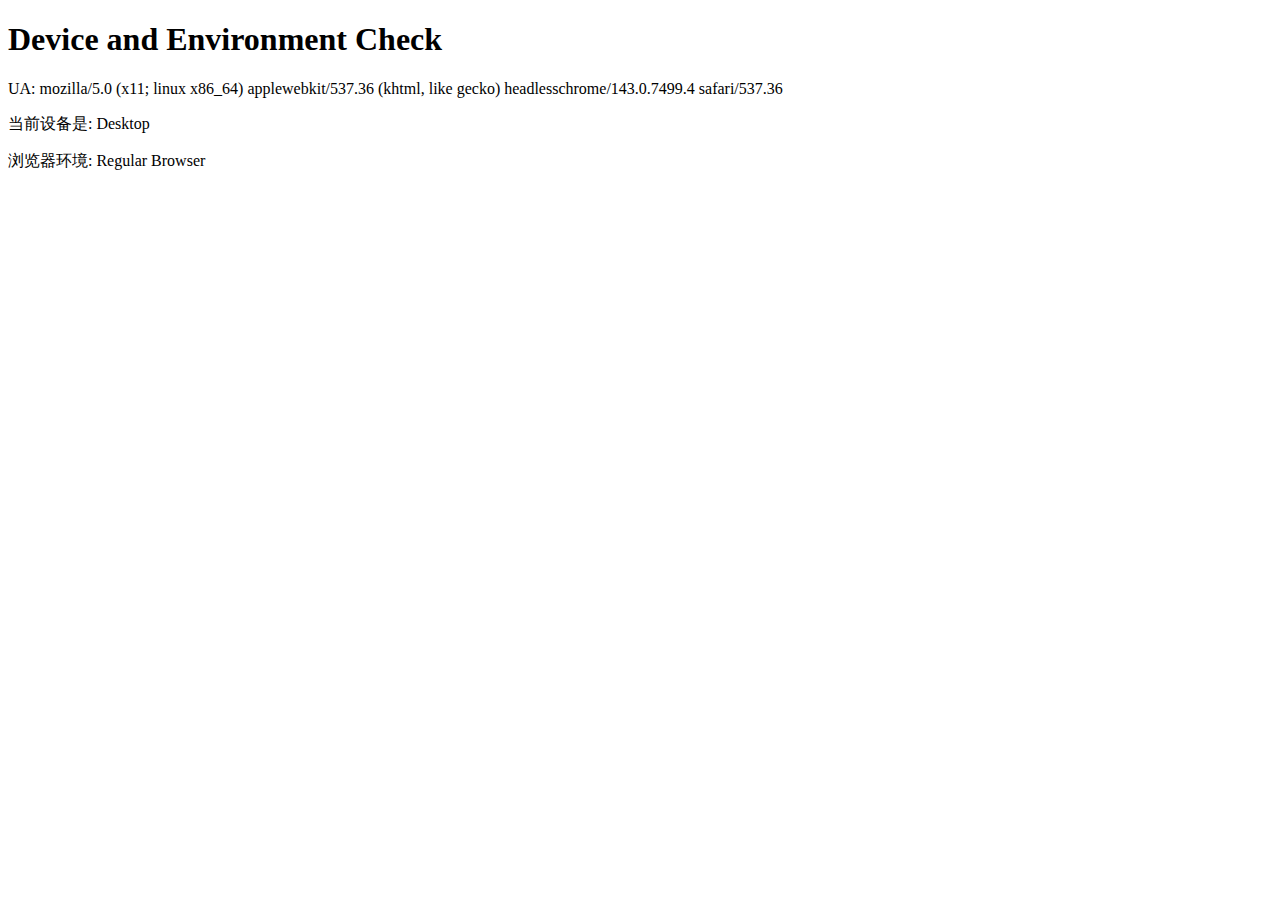
<file: Device_Type_Detection.html>
<!DOCTYPE html>
<html>
<head>
    <title>Device and WebView Detection</title>
</head>
<body>
    <h1>Device and Environment Check</h1>
    <p id="userAgent"></p> 


    <p id="deviceType"></p>
    <p id="webViewCheck"></p>

    <script>
        function checkDeviceType() {
            const userAgent = navigator.userAgent;
            if (/mobile/i.test(userAgent)) {
                return "Mobile";
            } else {
                return "Desktop";
            }
        }

        function checkIfWebView() {
            const userAgent = navigator.userAgent.toLowerCase();
            const isAndroidWebView = userAgent.includes('wv') && userAgent.includes('android');
            const isIOSWebView = userAgent.includes('iphone') && userAgent.includes('safari line');
            const isLineWebView = userAgent.includes('safari line');

            return isAndroidWebView || isIOSWebView || isLineWebView ? "WebView" : "Regular Browser";
        }


   



        document.getElementById('userAgent').innerHTML = "UA: " + navigator.userAgent.toLowerCase();
        document.getElementById('deviceType').innerHTML = "当前设备是: " + checkDeviceType();
        document.getElementById('webViewCheck').innerHTML = "浏览器环境: " + checkIfWebView();
    </script>
</body>
</html>
</file>
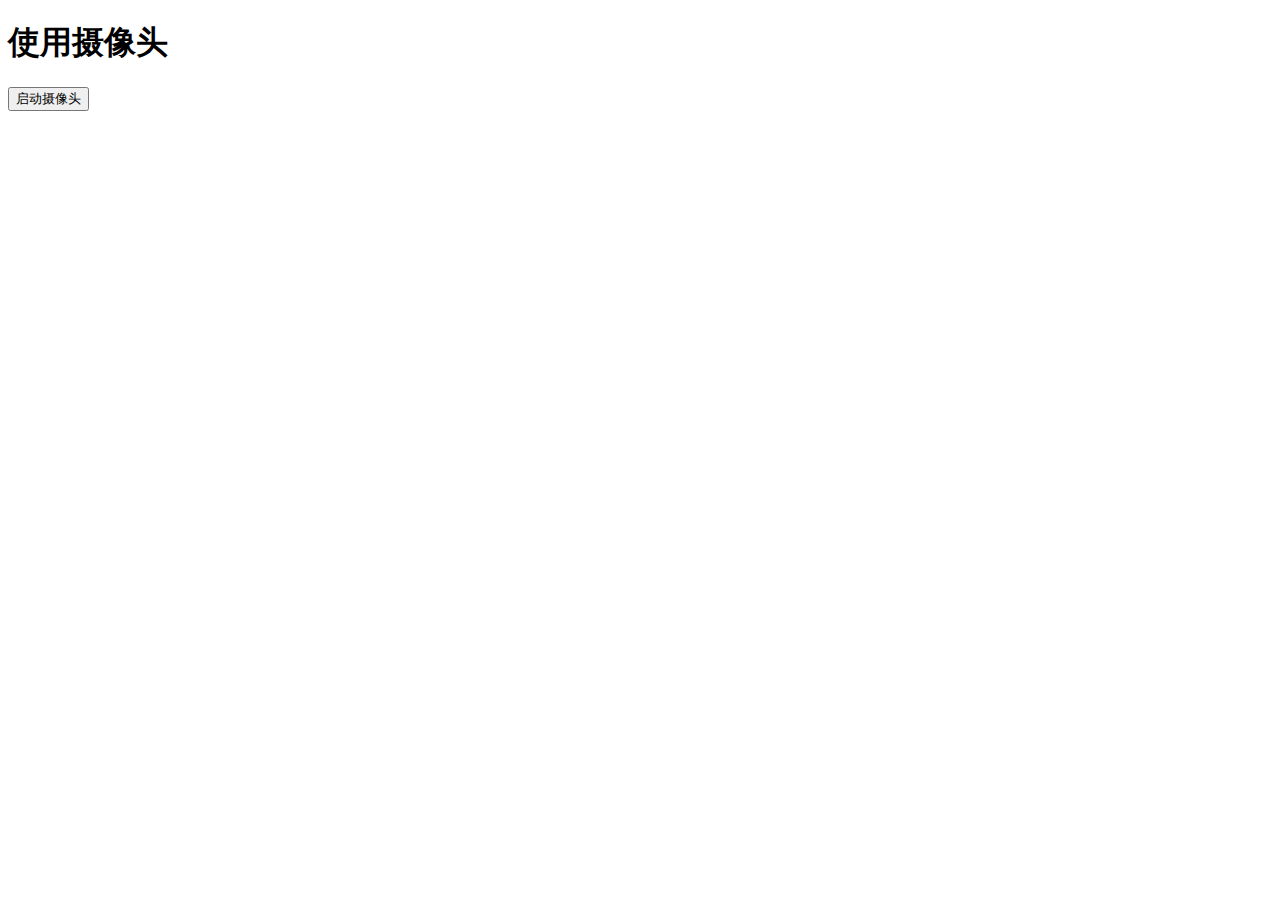
<file: open_crmera.html>
<!DOCTYPE html>
<html>
<head>
    <title>访问摄像头</title>
    <style>
        #video {
            width: 100%;    /* 视频宽度填满屏幕宽度 */
            height: 50vh;   /* 视频高度为视口高度的50% */
            object-fit: cover; /* 防止视频被拉伸或压缩 */
        }
    </style>
</head>
<body>

<h1>使用摄像头</h1>

<button id="startCamera">启动摄像头</button>
<video id="video" autoplay></video>

<script>
    const video = document.getElementById('video');
    const button = document.getElementById('startCamera');

    button.onclick = function() {
        if (navigator.mediaDevices && navigator.mediaDevices.getUserMedia) {
            navigator.mediaDevices.getUserMedia({ video: true })
                .then(function(stream) {
                    video.srcObject = stream;
                })
                .catch(function(error) {
                    console.error("获取摄像头时发生错误: ", error);
                });
        } else {
            console.error("浏览器不支持 getUserMedia API 或没有配置正确的权限。");
        }
    };
</script>

</body>
</html>
</file>
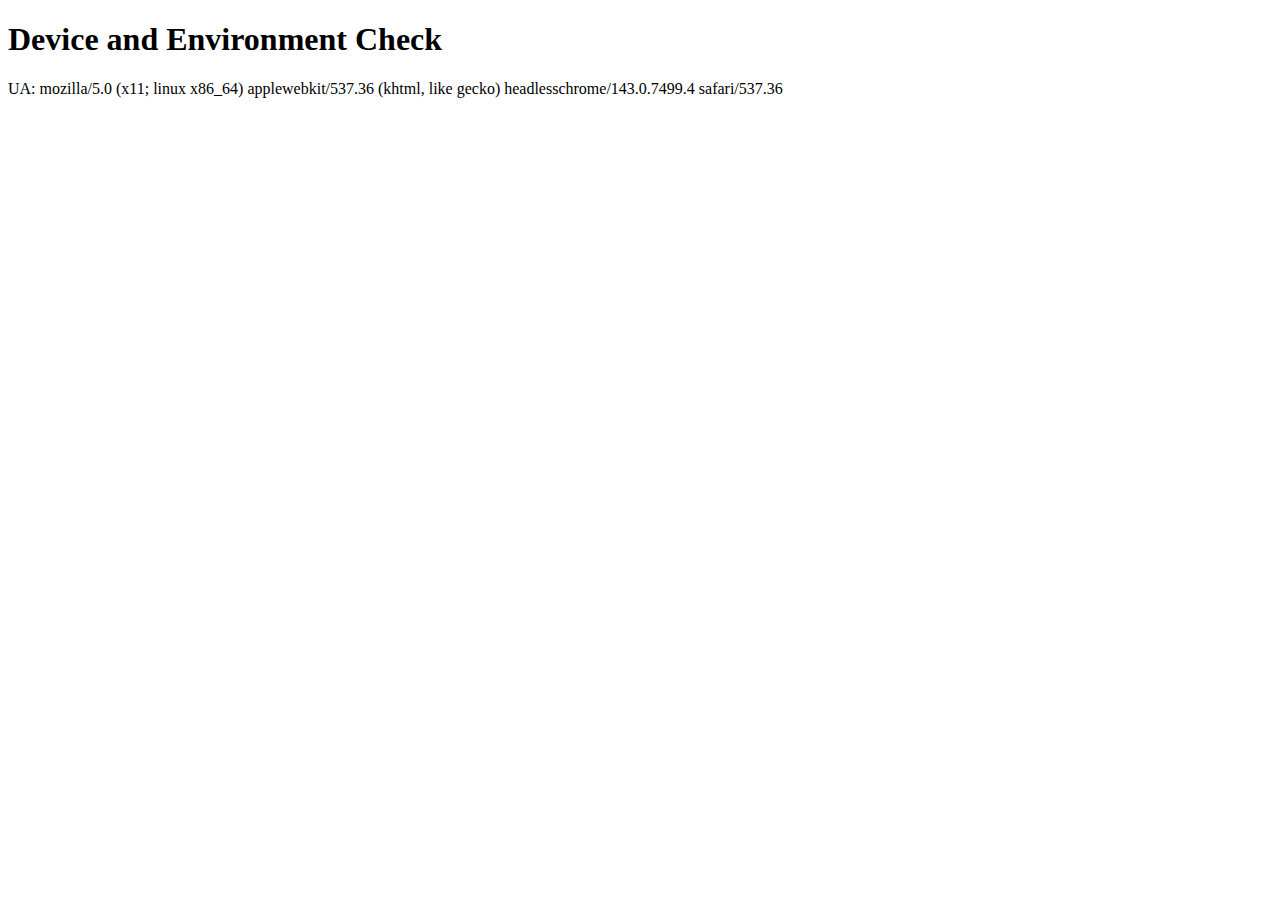
<file: show_user_agent.html>
<!DOCTYPE html>
<html>
<head>
    <title>Device and WebView Detection</title>
</head>
<body>
    <h1>Device and Environment Check</h1>
    <p id="userAgent"></p> 


    <p id="deviceType"></p>
    <p id="webViewCheck"></p>

    <script>
        function checkDeviceType() {
            const userAgent = navigator.userAgent;
            if (/mobile/i.test(userAgent)) {
                return "Mobile";
            } else {
                return "Desktop";
            }
        }

        function checkIfWebView() {
            const userAgent = navigator.userAgent.toLowerCase();
            const isAndroidWebView = userAgent.includes('wv') && userAgent.includes('android');
            const isIOSWebView = userAgent.includes('iphone') && userAgent.includes('safari line');
            const isLineWebView = userAgent.includes('safari line');

            return isAndroidWebView || isIOSWebView || isLineWebView ? "WebView" : "Regular Browser";
        }


   



        document.getElementById('userAgent').innerHTML = "UA: " + navigator.userAgent.toLowerCase();
        // document.getElementById('deviceType').innerHTML = "当前设备是: " + checkDeviceType();
        // document.getElementById('webViewCheck').innerHTML = "浏览器环境: " + checkIfWebView();
    </script>
</body>
</html>
</file>
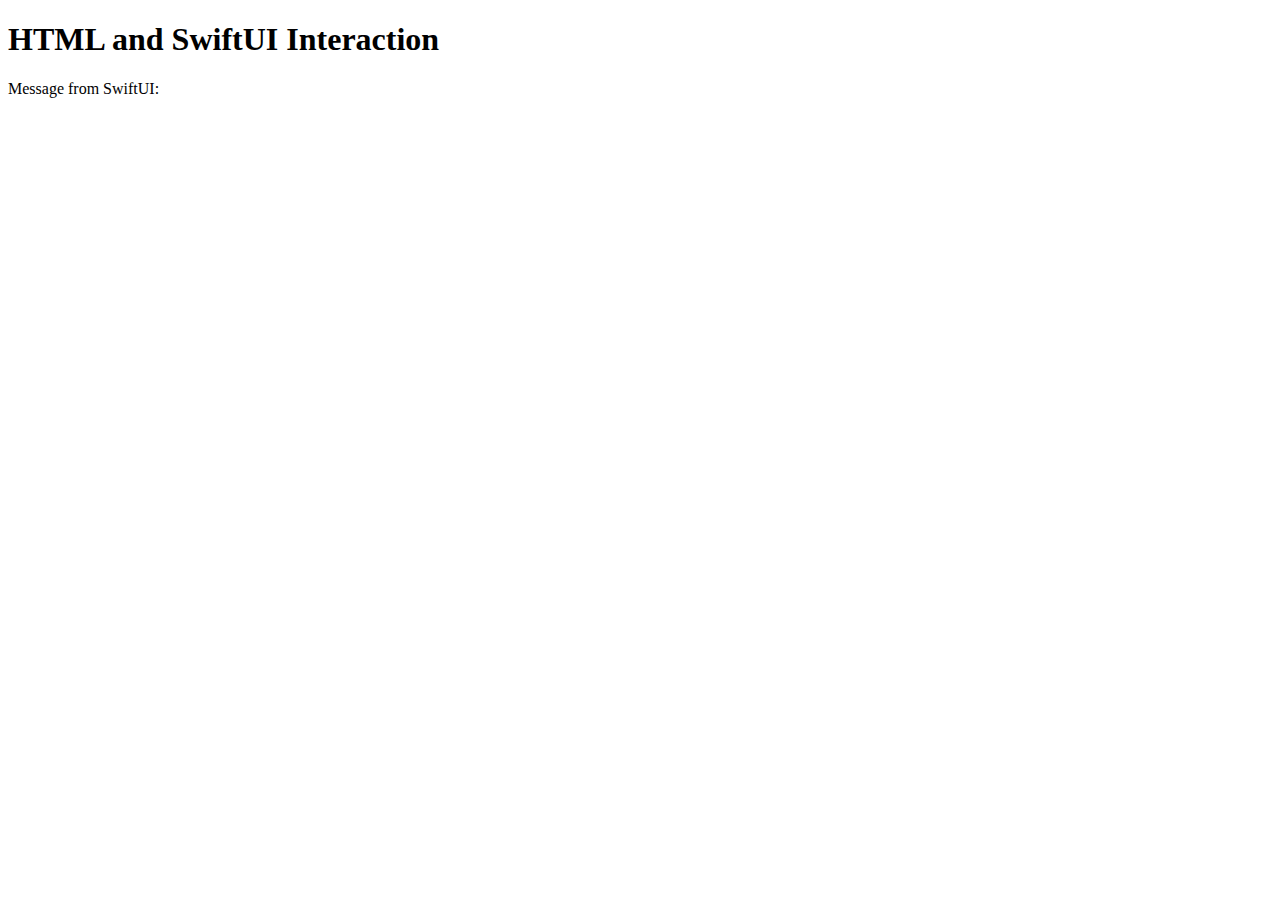
<file: swiftui_js.html>
<!DOCTYPE html>
<html>
<head>
    <title>HTML and SwiftUI Interaction</title>
</head>
<body>

<h1>HTML and SwiftUI Interaction</h1>

<p>Message from SwiftUI: <span id="messagePlaceholder"></span></p>

<script>
    function displayMessage(message) {
        document.getElementById("messagePlaceholder").innerHTML = message;
    }
</script>

</body>
</html>
</file>
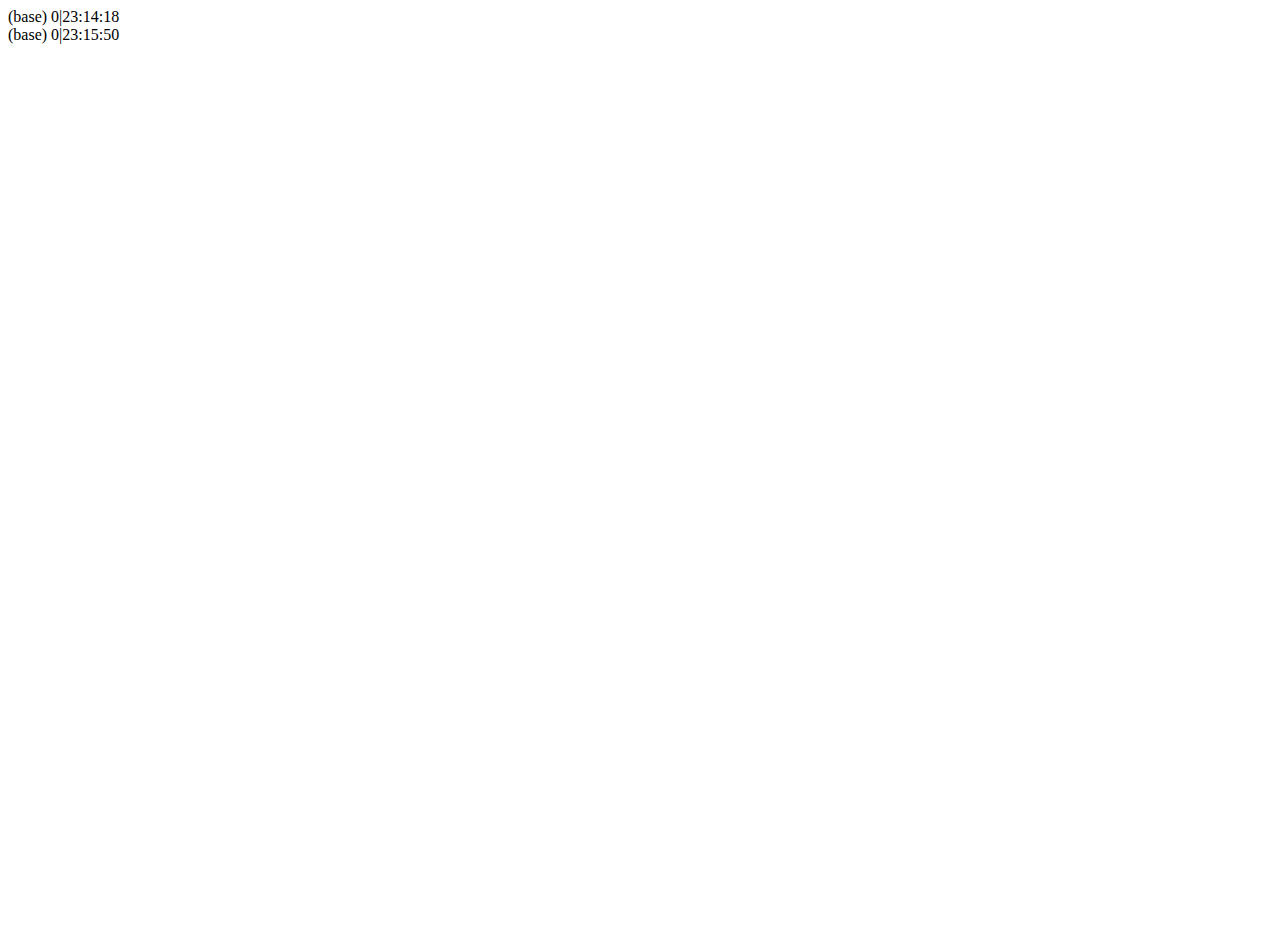
<file: video.html>
(base) 0|23:14:18
  <!DOCTYPE html>
    <html>
      <head>
        <script src='https://8x8.vc/vpaas-magic-cookie-edc9c69910a14853acc75c699a8d74f2/external_api.js' async></script>
        <style>html, body, #jaas-container { height: 100%; }</style>
        <script type="text/javascript">
          window.onload = () => {
            const api = new JitsiMeetExternalAPI("8x8.vc", {
              roomName: "vpaas-magic-cookie-edc9c69910a14853acc75c699a8d74f2/SampleAppAsleepBarrelsFreeFurther",
              parentNode: document.querySelector('#jaas-container'),
							// Make sure to include a JWT if you intend to record,
							// make outbound calls or use any other premium features!
							// jwt: "eyJraWQiOiJ2cGFhcy1tYWdpYy1jb29raWUtZWRjOWM2OTkxMGExNDg1M2FjYzc1YzY5OWE4ZDc0ZjIvMmYzMDc0LVNBTVBMRV9BUFAiLCJ0eXAiOiJKV1QiLCJhbGciOiJSUzI1NiJ9.[base64].[base64]"
            });
          }
        </script>
      </head>
      <body><div id="jaas-container" /></body>
    </html>
                                                                                   (base) 0|23:15:50
</file>
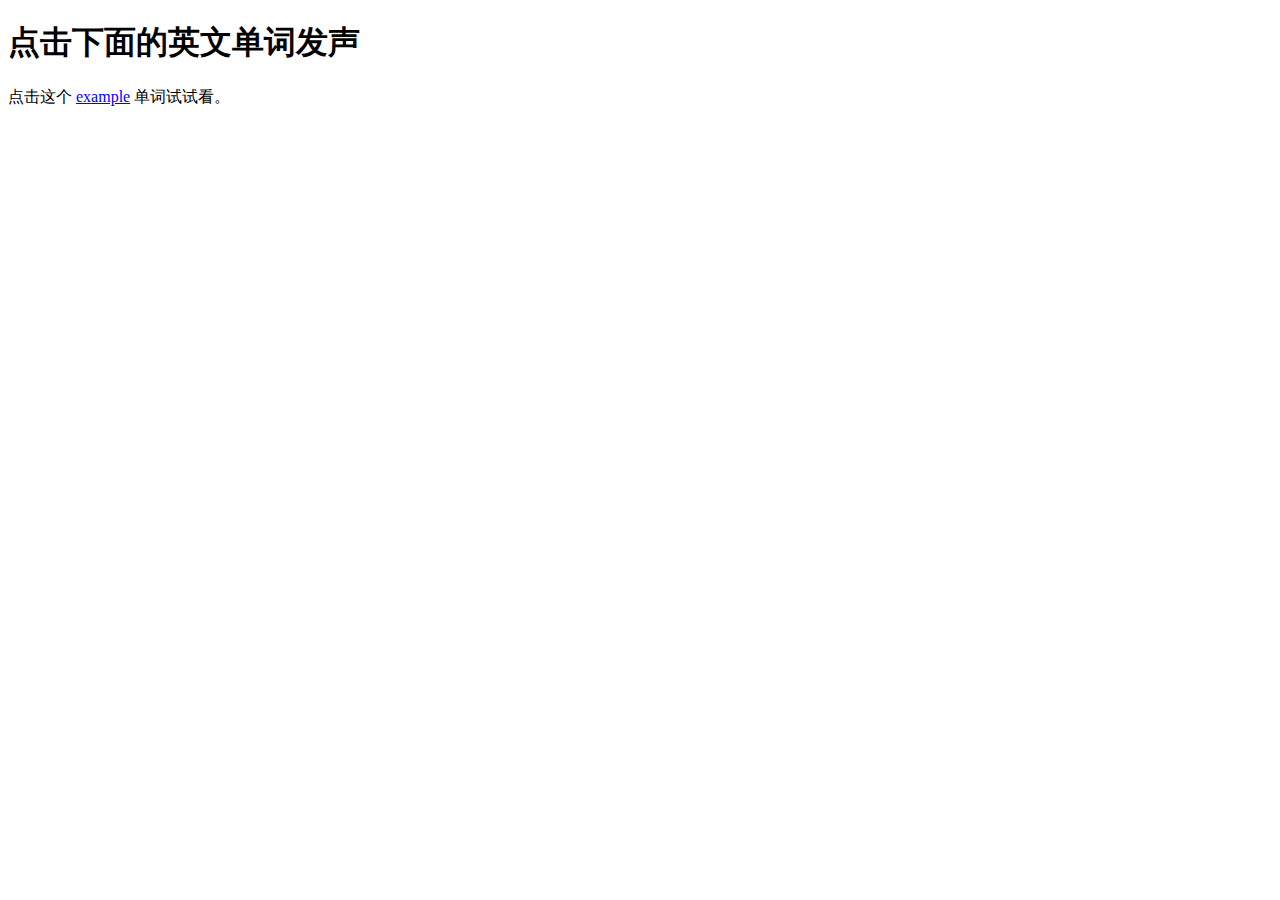
<file: web_audio.html>
<!DOCTYPE html>
<html>
<head>
    <meta charset="utf-8">
    <meta name="viewport" content="width=device-width, initial-scale=1.0, maximum-scale=1.0, user-scalable=0">
    <title>微信公众号英文发声</title>
    <style>
        .pronounce-word {
            color: blue;
            text-decoration: underline;
            cursor: pointer;
        }
    </style>
</head>
<body>
    <h1>点击下面的英文单词发声</h1>
    <p>点击这个 <span class="pronounce-word" data-word="example">example</span> 单词试试看。</p>

    <script>
        document.addEventListener('DOMContentLoaded', function() {
            let words = document.querySelectorAll('.pronounce-word');
            words.forEach(function(word) {
                word.addEventListener('click', function() {
                    let text = word.getAttribute('data-word');
                    if (text) {
                        let utterance = new SpeechSynthesisUtterance(text);
                        utterance.lang = 'en-US';
                        window.speechSynthesis.speak(utterance);
                    }
                });
            });
        });
    </script>
</body>
</html>
</file>
